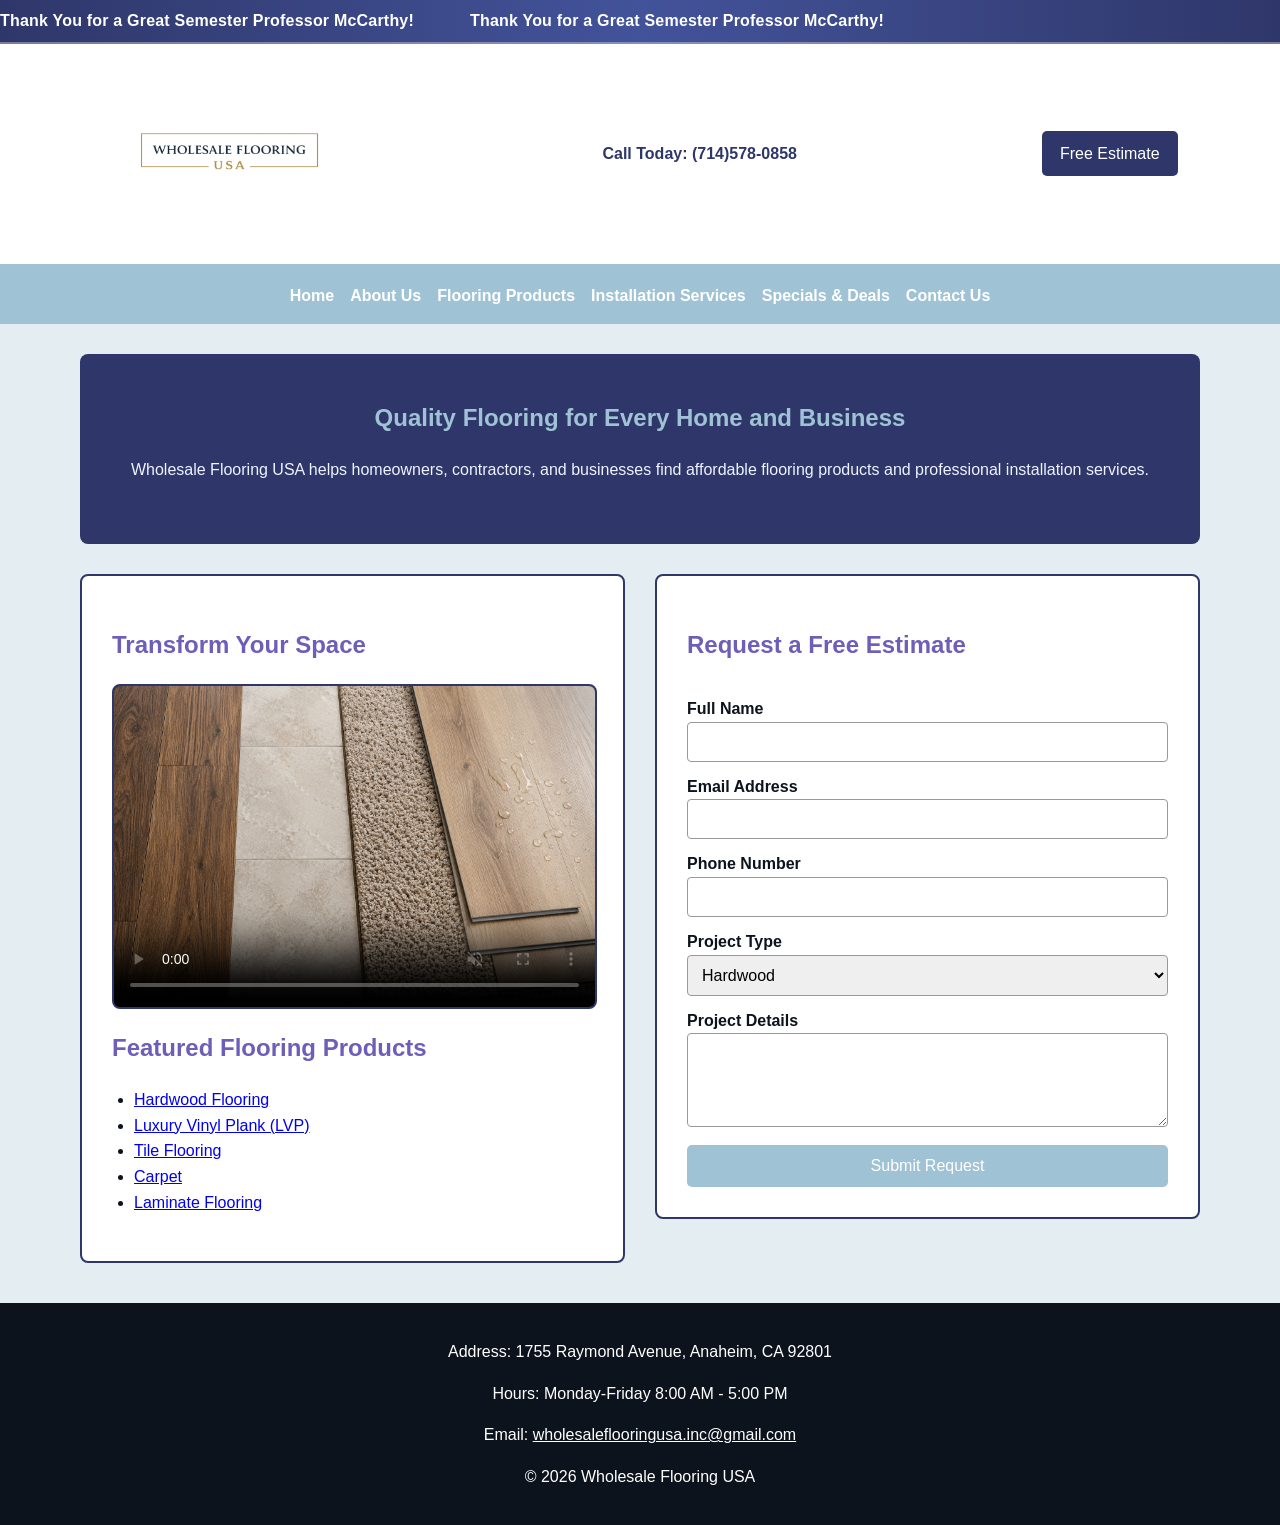
<file: index.html>
<!DOCTYPE html>
<html lang="en">
<head>
    <meta charset="UTF-8">
    <meta name="description" content="Wholesale Flooring USA offers flooring products, installation services, and free estimates for residential and commercial customers.">
    <meta name="keywords" content="flooring, hardwood, luxury vinyl plank, carpet, tile, laminate, installation">
    <meta name="author" content="Zach Spiering">
    <meta name="viewport" content="width=device-width, initial-scale=1.0">
    <title>Wholesale Flooring USA</title>
    <script async src="https://www.googletagmanager.com/gtag/js?id=G-EL226ZD6WD"></script>
    <script>
        window.dataLayer = window.dataLayer || [];
        function gtag() { dataLayer.push(arguments); }
        gtag("js", new Date());
        gtag("config", "G-EL226ZD6WD");
    </script>
    <link rel="stylesheet" href="styles.css">
</head>

<body>
    <div class="announcement-carousel" aria-label="Semester thank-you message">
        <div class="announcement-track">
            <span>Thank You for a Great Semester Professor McCarthy!</span>
            <span aria-hidden="true">Thank You for a Great Semester Professor McCarthy!</span>
        </div>
    </div>

    <header>
        <a href="index.html" class="logo-link" aria-label="Wholesale Flooring USA Home">
            <img src="logo.png" alt="Wholesale Flooring USA logo" class="logo-img">
        </a>
        <p class="phone">Call Today: (714)578-0858</p>
        <a href="#estimate" class="button">Free Estimate</a>
    </header>

    <nav>
        <div class="nav-inner">
            <button class="nav-toggle" type="button" aria-expanded="false" aria-label="Toggle navigation menu">Menu</button>
            <div class="nav-links">
                <a href="index.html">Home</a>
                <a href="about-us.html">About Us</a>
                <a href="featured-flooring-products.html">Flooring Products</a>
                <a href="installation-services.html">Installation Services</a>
                <a href="#">Specials & Deals</a>
                <a href="#estimate">Contact Us</a>
            </div>
        </div>
    </nav>

    <main>
        <section class="hero">
            <h1>Quality Flooring for Every Home and Business</h1>
            <p>Wholesale Flooring USA helps homeowners, contractors, and businesses find affordable flooring products and professional installation services.</p>
        </section>

        <section class="content-grid">
            <div class="card">
                <h2>Transform Your Space</h2>
                <video class="promo-video" controls autoplay muted loop playsinline preload="metadata" poster="products-categories.png">
                    <source src="flooring-showcase-browser.mp4" type="video/mp4">
                    Your browser does not support the video tag.
                </video>
                <h2>Featured Flooring Products</h2>
                <ul>
                    <li><a href="featured-flooring-products.html#hardwood-flooring">Hardwood Flooring</a></li>
                    <li><a href="featured-flooring-products.html#luxury-vinyl-plank">Luxury Vinyl Plank (LVP)</a></li>
                    <li><a href="featured-flooring-products.html#tile-flooring">Tile Flooring</a></li>
                    <li><a href="featured-flooring-products.html#carpet-flooring">Carpet</a></li>
                    <li><a href="featured-flooring-products.html#laminate-flooring">Laminate Flooring</a></li>
                </ul>
            </div>

            <div class="card" id="estimate">
                <h2>Request a Free Estimate</h2>
                <form action="#" method="post">
                    <label for="name">Full Name</label>
                    <input type="text" id="name" name="name" required>

                    <label for="email">Email Address</label>
                    <input type="email" id="email" name="email" required>

                    <label for="phone">Phone Number</label>
                    <input type="tel" id="phone" name="phone">

                    <label for="project">Project Type</label>
                    <select id="project" name="project">
                        <option>Hardwood</option>
                        <option>Luxury Vinyl Plank</option>
                        <option>Tile</option>
                        <option>Carpet</option>
                        <option>Laminate</option>
                        <option>Installation Services</option>
                    </select>

                    <label for="details">Project Details</label>
                    <textarea id="details" name="details" rows="4"></textarea>

                    <button type="submit">Submit Request</button>
                </form>
            </div>
        </section>
    </main>

    <footer>
        <p>Address: 1755 Raymond Avenue, Anaheim, CA 92801</p>
        <p>Hours: Monday-Friday 8:00 AM - 5:00 PM</p>
        <p>Email: <a href="mailto:wholesaleflooringusa.inc@gmail.com">wholesaleflooringusa.inc@gmail.com</a></p>
        <p>&copy; 2026 Wholesale Flooring USA</p>
    </footer>
    <script src="script.js"></script>
</body>
</html>
</file>
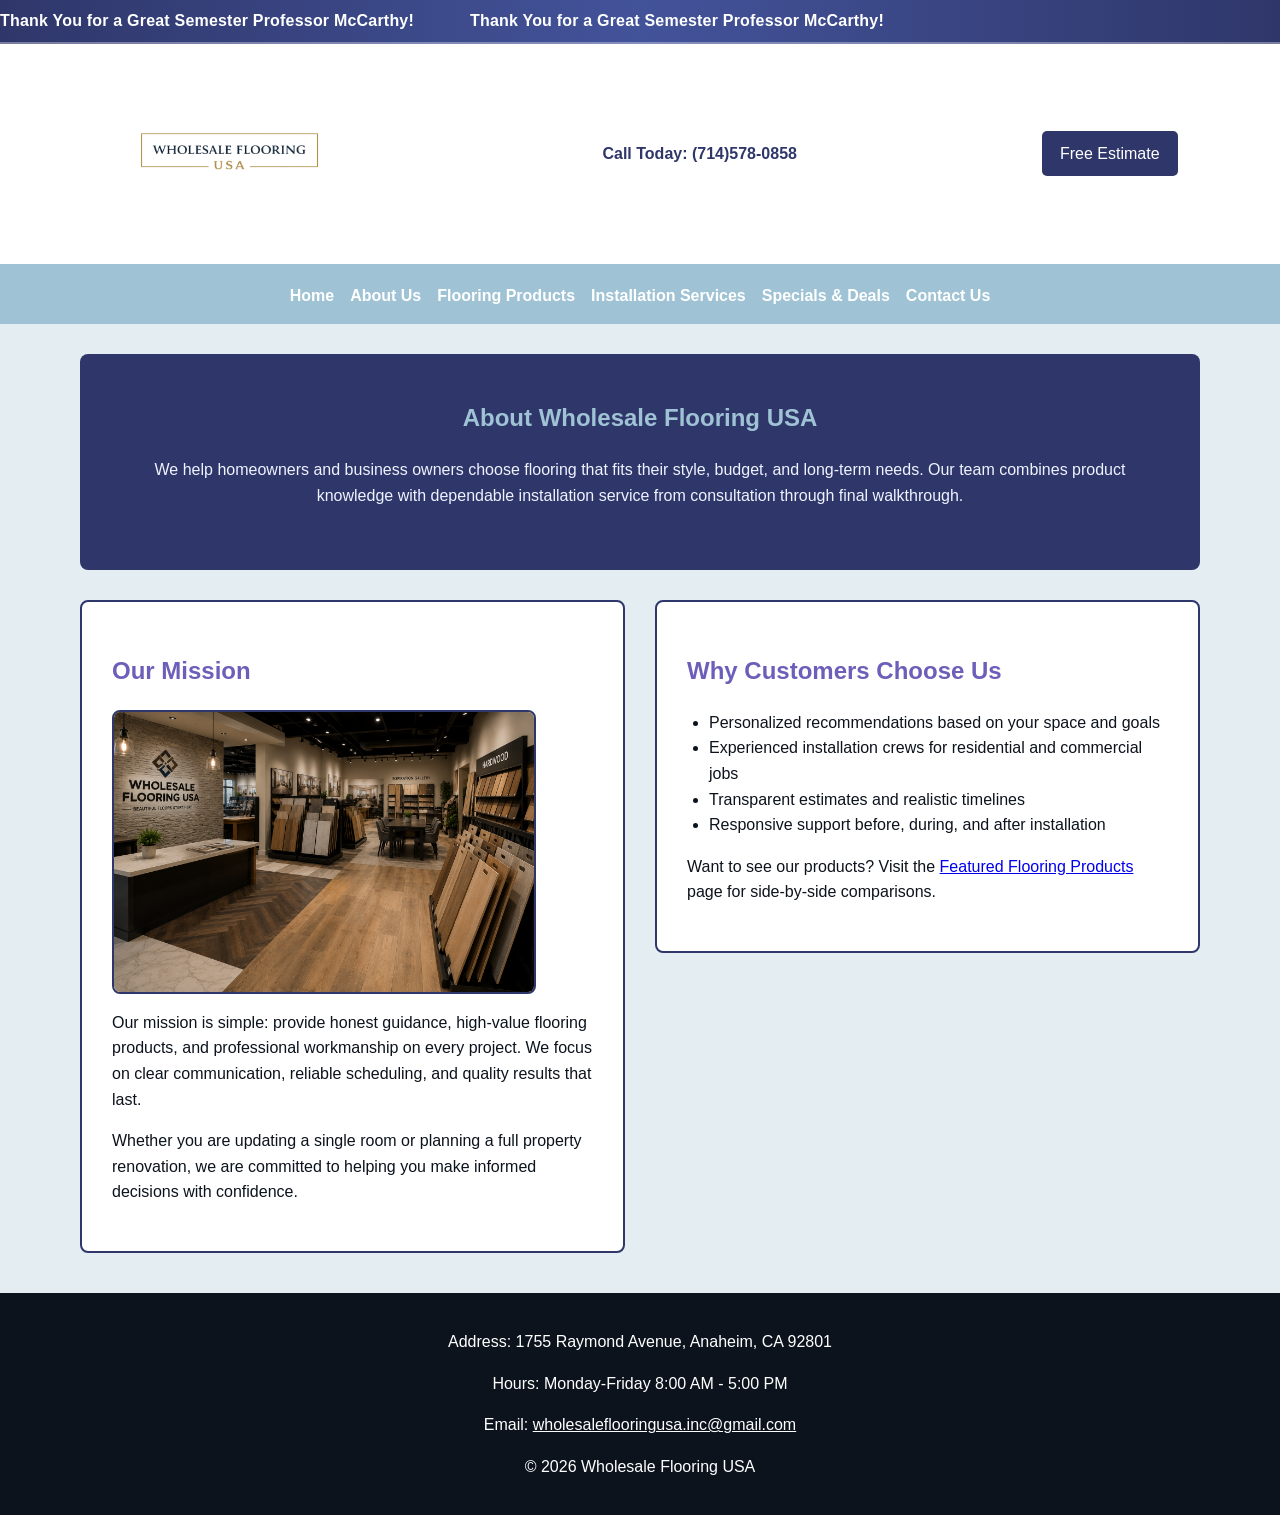
<file: about-us.html>
<!DOCTYPE html>
<html lang="en">
<head>
    <meta charset="UTF-8">
    <meta name="description" content="Learn about Wholesale Flooring USA, our mission, our service values, and why customers trust our team for residential and commercial flooring projects.">
    <meta name="keywords" content="about wholesale flooring usa, flooring company, flooring experts, customer service, local flooring team">
    <meta name="author" content="Zach Spiering">
    <meta name="viewport" content="width=device-width, initial-scale=1.0">
    <title>About Us | Wholesale Flooring USA</title>
    <script async src="https://www.googletagmanager.com/gtag/js?id=G-EL226ZD6WD"></script>
    <script>
        window.dataLayer = window.dataLayer || [];
        function gtag() { dataLayer.push(arguments); }
        gtag("js", new Date());
        gtag("config", "G-EL226ZD6WD");
    </script>
    <link rel="stylesheet" href="styles.css">
</head>
<body>
    <div class="announcement-carousel" aria-label="Semester thank-you message">
        <div class="announcement-track">
            <span>Thank You for a Great Semester Professor McCarthy!</span>
            <span aria-hidden="true">Thank You for a Great Semester Professor McCarthy!</span>
        </div>
    </div>

    <header>
        <a href="index.html" class="logo-link" aria-label="Wholesale Flooring USA Home">
            <img src="logo.png" alt="Wholesale Flooring USA logo" class="logo-img">
        </a>
        <p class="phone">Call Today: (714)578-0858</p>
        <a href="index.html#estimate" class="button">Free Estimate</a>
    </header>

    <nav>
        <div class="nav-inner">
            <button class="nav-toggle" type="button" aria-expanded="false" aria-label="Toggle navigation menu">Menu</button>
            <div class="nav-links">
                <a href="index.html">Home</a>
                <a href="about-us.html">About Us</a>
                <a href="featured-flooring-products.html">Flooring Products</a>
                <a href="installation-services.html">Installation Services</a>
                <a href="#">Specials & Deals</a>
                <a href="index.html#estimate">Contact Us</a>
            </div>
        </div>
    </nav>

    <main>
        <section class="hero">
            <h1>About Wholesale Flooring USA</h1>
            <p>We help homeowners and business owners choose flooring that fits their style, budget, and long-term needs. Our team combines product knowledge with dependable installation service from consultation through final walkthrough.</p>
        </section>

        <section class="content-grid">
            <article class="card">
                <h2>Our Mission</h2>
                <img src="about-showroom.png" alt="Wholesale Flooring USA showroom and product display" class="service-photo">
                <p>Our mission is simple: provide honest guidance, high-value flooring products, and professional workmanship on every project. We focus on clear communication, reliable scheduling, and quality results that last.</p>
                <p>Whether you are updating a single room or planning a full property renovation, we are committed to helping you make informed decisions with confidence.</p>
            </article>

            <article class="card">
                <h2>Why Customers Choose Us</h2>
                <ul>
                    <li>Personalized recommendations based on your space and goals</li>
                    <li>Experienced installation crews for residential and commercial jobs</li>
                    <li>Transparent estimates and realistic timelines</li>
                    <li>Responsive support before, during, and after installation</li>
                </ul>
                <p>Want to see our products? Visit the <a href="featured-flooring-products.html">Featured Flooring Products</a> page for side-by-side comparisons.</p>
            </article>
        </section>
    </main>

    <footer>
        <p>Address: 1755 Raymond Avenue, Anaheim, CA 92801</p>
        <p>Hours: Monday-Friday 8:00 AM - 5:00 PM</p>
        <p>Email: <a href="mailto:wholesaleflooringusa.inc@gmail.com">wholesaleflooringusa.inc@gmail.com</a></p>
        <p>&copy; 2026 Wholesale Flooring USA</p>
    </footer>
    <script src="script.js"></script>
</body>
</html>
</file>
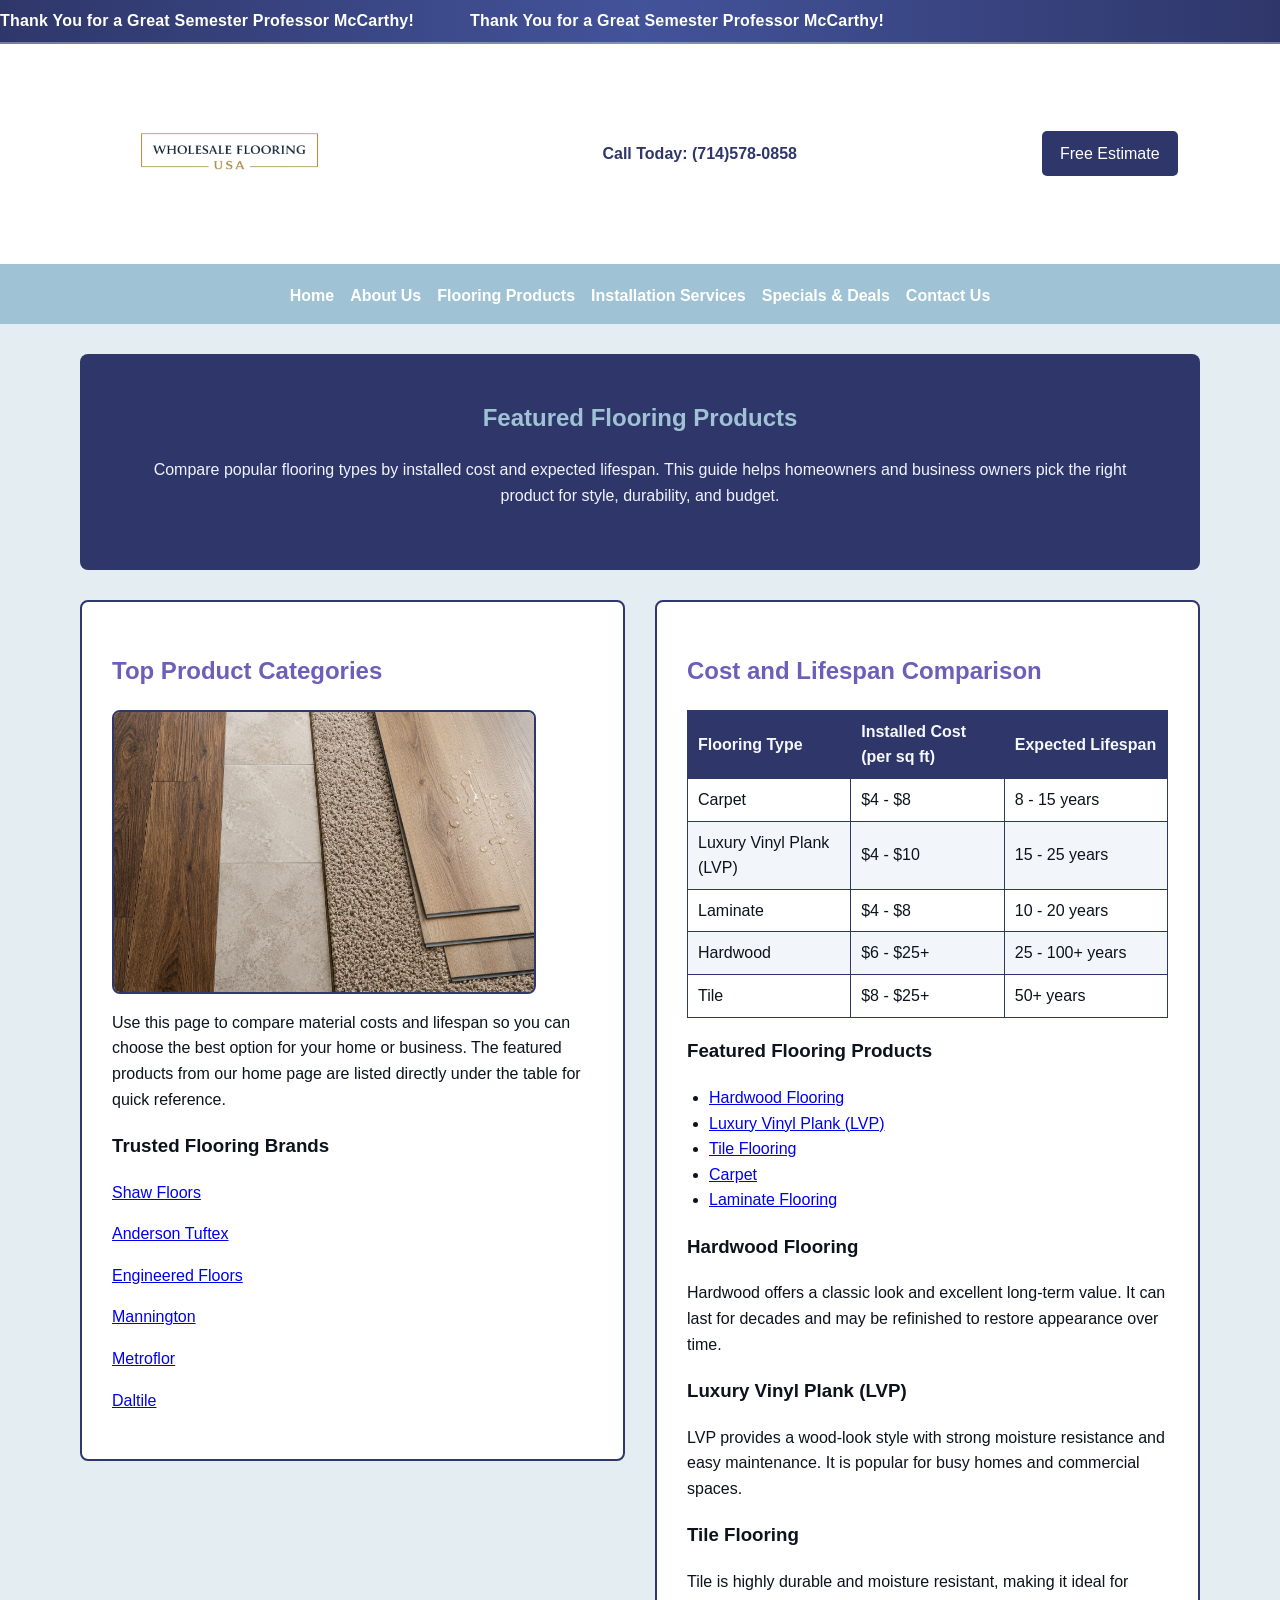
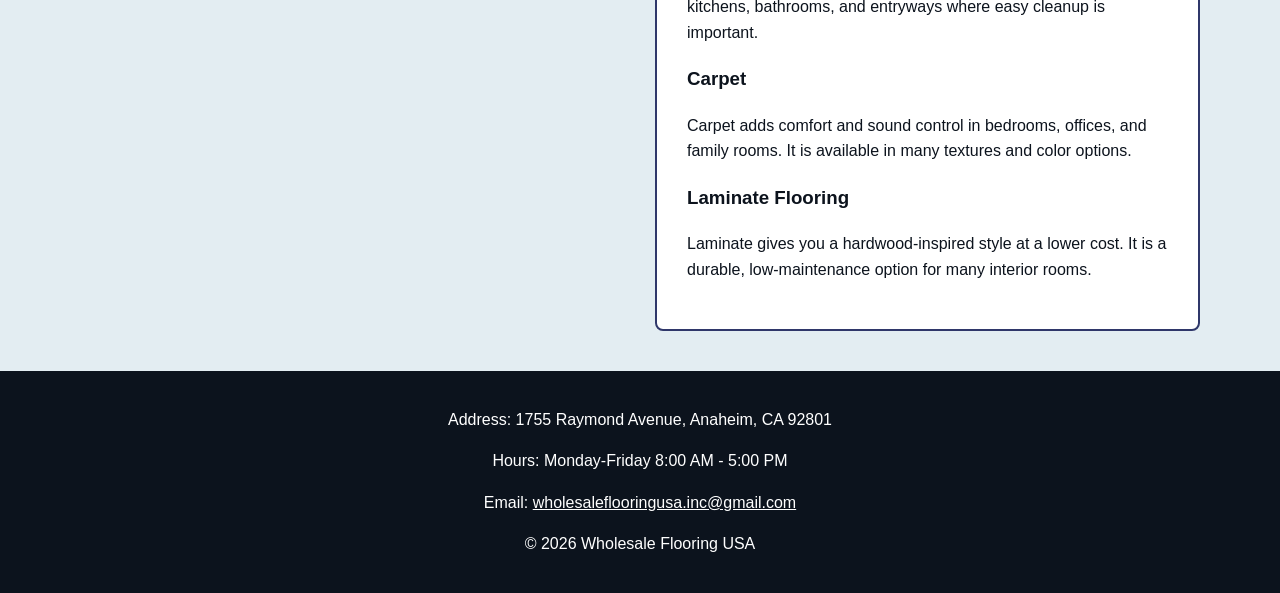
<file: featured-flooring-products.html>
<!DOCTYPE html>
<html lang="en">
<head>
    <meta charset="UTF-8">
    <meta name="description" content="Explore featured flooring products from Wholesale Flooring USA, including cost ranges and expected lifespan to help you compare options.">
    <meta name="keywords" content="featured flooring products, carpet, luxury vinyl plank, laminate, hardwood, tile, flooring cost">
    <meta name="author" content="Zach Spiering">
    <meta name="viewport" content="width=device-width, initial-scale=1.0">
    <title>Featured Flooring Products | Wholesale Flooring USA</title>
    <script async src="https://www.googletagmanager.com/gtag/js?id=G-EL226ZD6WD"></script>
    <script>
        window.dataLayer = window.dataLayer || [];
        function gtag() { dataLayer.push(arguments); }
        gtag("js", new Date());
        gtag("config", "G-EL226ZD6WD");
    </script>
    <link rel="stylesheet" href="styles.css">
</head>
<body>
    <div class="announcement-carousel" aria-label="Semester thank-you message">
        <div class="announcement-track">
            <span>Thank You for a Great Semester Professor McCarthy!</span>
            <span aria-hidden="true">Thank You for a Great Semester Professor McCarthy!</span>
        </div>
    </div>

    <header>
        <a href="index.html" class="logo-link" aria-label="Wholesale Flooring USA Home">
            <img src="logo.png" alt="Wholesale Flooring USA logo" class="logo-img">
        </a>
        <p class="phone">Call Today: (714)578-0858</p>
        <a href="index.html#estimate" class="button">Free Estimate</a>
    </header>

    <nav>
        <div class="nav-inner">
            <button class="nav-toggle" type="button" aria-expanded="false" aria-label="Toggle navigation menu">Menu</button>
            <div class="nav-links">
                <a href="index.html">Home</a>
                <a href="about-us.html">About Us</a>
                <a href="featured-flooring-products.html">Flooring Products</a>
                <a href="installation-services.html">Installation Services</a>
                <a href="#">Specials & Deals</a>
                <a href="index.html#estimate">Contact Us</a>
            </div>
        </div>
    </nav>

    <main>
        <section class="hero">
            <h1>Featured Flooring Products</h1>
            <p>Compare popular flooring types by installed cost and expected lifespan. This guide helps homeowners and business owners pick the right product for style, durability, and budget.</p>
        </section>

        <section class="content-grid">
            <article class="card">
                <h2>Top Product Categories</h2>
                <img src="products-categories.png" alt="Examples of hardwood, tile, carpet, and luxury vinyl flooring materials" class="service-photo">
                <p>Use this page to compare material costs and lifespan so you can choose the best option for your home or business. The featured products from our home page are listed directly under the table for quick reference.</p>
                <h3>Trusted Flooring Brands</h3>
                <p><a href="https://shawfloors.com/en-us/flooring-overview-comparison" target="_blank" rel="noopener noreferrer">Shaw Floors</a></p>
                <p><a href="https://andersontuftex.com/en-us?srsltid=AfmBOoq0TxJzNm-IGZWJC7ko_UKh_9DlJBvERoxDBWYHF8fJM1deaKU5" target="_blank" rel="noopener noreferrer">Anderson Tuftex</a></p>
                <p><a href="https://www.engineeredfloors.com/products/carpet/" target="_blank" rel="noopener noreferrer">Engineered Floors</a></p>
                <p><a href="https://www.mannington.com/home" target="_blank" rel="noopener noreferrer">Mannington</a></p>
                <p><a href="https://www.metroflor.com/collections/all" target="_blank" rel="noopener noreferrer">Metroflor</a></p>
                <p><a href="https://www.daltile.com/" target="_blank" rel="noopener noreferrer">Daltile</a></p>
            </article>

            <article class="card">
                <h2>Cost and Lifespan Comparison</h2>
                <div class="table-wrap">
                    <table class="pricing-table">
                        <thead>
                            <tr>
                                <th>Flooring Type</th>
                                <th>Installed Cost<br>(per sq ft)</th>
                                <th>Expected Lifespan</th>
                            </tr>
                        </thead>
                        <tbody>
                            <tr>
                                <td>Carpet</td>
                                <td>$4 - $8</td>
                                <td>8 - 15 years</td>
                            </tr>
                            <tr>
                                <td>Luxury Vinyl Plank (LVP)</td>
                                <td>$4 - $10</td>
                                <td>15 - 25 years</td>
                            </tr>
                            <tr>
                                <td>Laminate</td>
                                <td>$4 - $8</td>
                                <td>10 - 20 years</td>
                            </tr>
                            <tr>
                                <td>Hardwood</td>
                                <td>$6 - $25+</td>
                                <td>25 - 100+ years</td>
                            </tr>
                            <tr>
                                <td>Tile</td>
                                <td>$8 - $25+</td>
                                <td>50+ years</td>
                            </tr>
                        </tbody>
                    </table>
                </div>
                <h3>Featured Flooring Products</h3>
                <ul>
                    <li><a href="#hardwood-flooring">Hardwood Flooring</a></li>
                    <li><a href="#luxury-vinyl-plank">Luxury Vinyl Plank (LVP)</a></li>
                    <li><a href="#tile-flooring">Tile Flooring</a></li>
                    <li><a href="#carpet-flooring">Carpet</a></li>
                    <li><a href="#laminate-flooring">Laminate Flooring</a></li>
                </ul>

                <h3 id="hardwood-flooring">Hardwood Flooring</h3>
                <p>Hardwood offers a classic look and excellent long-term value. It can last for decades and may be refinished to restore appearance over time.</p>

                <h3 id="luxury-vinyl-plank">Luxury Vinyl Plank (LVP)</h3>
                <p>LVP provides a wood-look style with strong moisture resistance and easy maintenance. It is popular for busy homes and commercial spaces.</p>

                <h3 id="tile-flooring">Tile Flooring</h3>
                <p>Tile is highly durable and moisture resistant, making it ideal for kitchens, bathrooms, and entryways where easy cleanup is important.</p>

                <h3 id="carpet-flooring">Carpet</h3>
                <p>Carpet adds comfort and sound control in bedrooms, offices, and family rooms. It is available in many textures and color options.</p>

                <h3 id="laminate-flooring">Laminate Flooring</h3>
                <p>Laminate gives you a hardwood-inspired style at a lower cost. It is a durable, low-maintenance option for many interior rooms.</p>
            </article>
        </section>
    </main>

    <footer>
        <p>Address: 1755 Raymond Avenue, Anaheim, CA 92801</p>
        <p>Hours: Monday-Friday 8:00 AM - 5:00 PM</p>
        <p>Email: <a href="mailto:wholesaleflooringusa.inc@gmail.com">wholesaleflooringusa.inc@gmail.com</a></p>
        <p>&copy; 2026 Wholesale Flooring USA</p>
    </footer>
    <script src="script.js"></script>
</body>
</html>
</file>
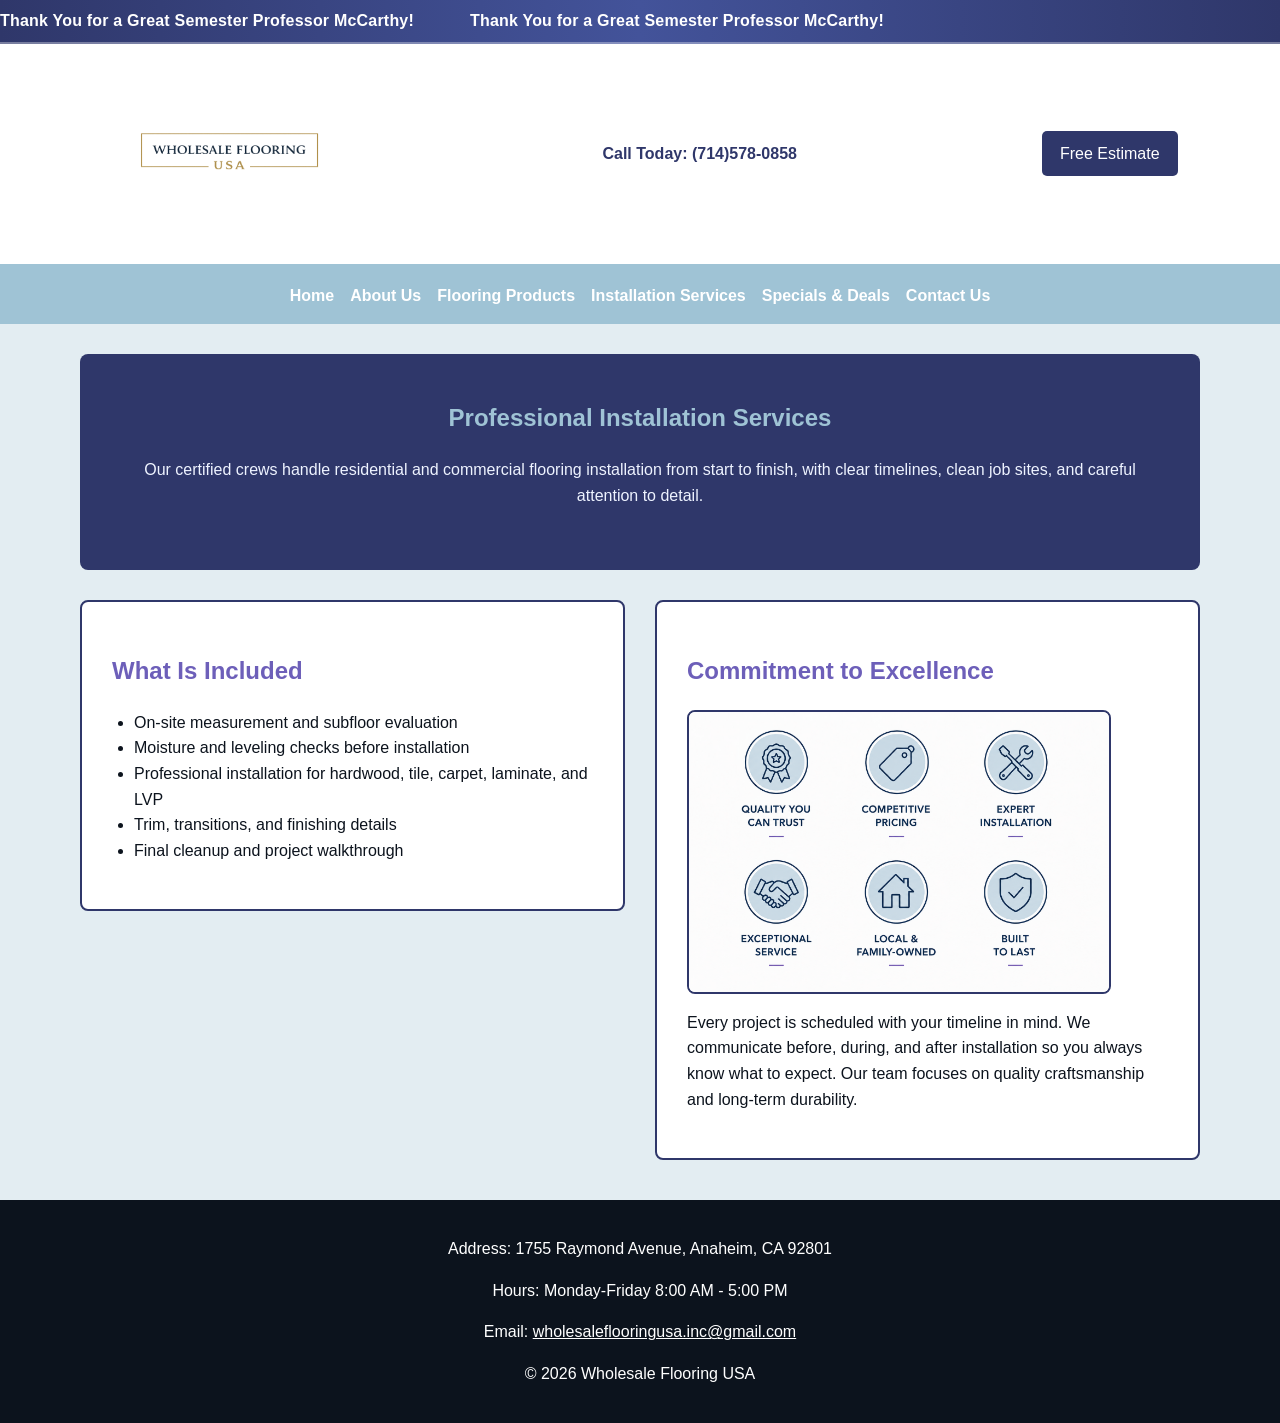
<file: installation-services.html>
<!DOCTYPE html>
<html lang="en">
<head>
    <meta charset="UTF-8">
    <meta name="description" content="Learn about Wholesale Flooring USA installation services for homes and businesses, including prep work, timeline planning, and cleanup.">
    <meta name="keywords" content="flooring installation, professional installers, hardwood installation, tile installation, carpet installation">
    <meta name="author" content="Zach Spiering">
    <meta name="viewport" content="width=device-width, initial-scale=1.0">
    <title>Installation Services | Wholesale Flooring USA</title>
    <script async src="https://www.googletagmanager.com/gtag/js?id=G-EL226ZD6WD"></script>
    <script>
        window.dataLayer = window.dataLayer || [];
        function gtag() { dataLayer.push(arguments); }
        gtag("js", new Date());
        gtag("config", "G-EL226ZD6WD");
    </script>
    <link rel="stylesheet" href="styles.css">
</head>
<body>
    <div class="announcement-carousel" aria-label="Semester thank-you message">
        <div class="announcement-track">
            <span>Thank You for a Great Semester Professor McCarthy!</span>
            <span aria-hidden="true">Thank You for a Great Semester Professor McCarthy!</span>
        </div>
    </div>

    <header>
        <a href="index.html" class="logo-link" aria-label="Wholesale Flooring USA Home">
            <img src="logo.png" alt="Wholesale Flooring USA logo" class="logo-img">
        </a>
        <p class="phone">Call Today: (714)578-0858</p>
        <a href="index.html#estimate" class="button">Free Estimate</a>
    </header>

    <nav>
        <div class="nav-inner">
            <button class="nav-toggle" type="button" aria-expanded="false" aria-label="Toggle navigation menu">Menu</button>
            <div class="nav-links">
                <a href="index.html">Home</a>
                <a href="about-us.html">About Us</a>
                <a href="featured-flooring-products.html">Flooring Products</a>
                <a href="installation-services.html">Installation Services</a>
                <a href="#">Specials & Deals</a>
                <a href="index.html#estimate">Contact Us</a>
            </div>
        </div>
    </nav>

    <main>
        <section class="hero">
            <h1>Professional Installation Services</h1>
            <p>Our certified crews handle residential and commercial flooring installation from start to finish, with clear timelines, clean job sites, and careful attention to detail.</p>
        </section>

        <section class="content-grid">
            <article class="card">
                <h2>What Is Included</h2>
                <ul>
                    <li>On-site measurement and subfloor evaluation</li>
                    <li>Moisture and leveling checks before installation</li>
                    <li>Professional installation for hardwood, tile, carpet, laminate, and LVP</li>
                    <li>Trim, transitions, and finishing details</li>
                    <li>Final cleanup and project walkthrough</li>
                </ul>
            </article>

            <article class="card">
                <h2>Commitment to Excellence</h2>
                <img src="why-choose-us.png" alt="Key reasons customers choose Wholesale Flooring USA" class="service-photo">
                <p>Every project is scheduled with your timeline in mind. We communicate before, during, and after installation so you always know what to expect. Our team focuses on quality craftsmanship and long-term durability.</p>
            </article>
        </section>
    </main>

    <footer>
        <p>Address: 1755 Raymond Avenue, Anaheim, CA 92801</p>
        <p>Hours: Monday-Friday 8:00 AM - 5:00 PM</p>
        <p>Email: <a href="mailto:wholesaleflooringusa.inc@gmail.com">wholesaleflooringusa.inc@gmail.com</a></p>
        <p>&copy; 2026 Wholesale Flooring USA</p>
    </footer>
    <script src="script.js"></script>
</body>
</html>
</file>
<file: styles.css>
:root {
    --text: #0c131d;
    --background: #e3edf2;
    --primary: #9fc3d5;
    --secondary: #2f376a;
    --accent: #6d5fb9;
}

body {
    margin: 0;
    font-family: Arial, Helvetica, sans-serif;
    background-color: var(--background);
    color: var(--text);
    line-height: 1.6;
}

.announcement-carousel {
    background: linear-gradient(90deg, #2f376a, #43539a, #2f376a);
    color: #ffffff;
    border-bottom: 2px solid rgba(255, 255, 255, 0.35);
    overflow: hidden;
    white-space: nowrap;
}

.announcement-track {
    display: flex;
    align-items: center;
    gap: 56px;
    width: max-content;
    padding: 8px 0;
    font-weight: bold;
    letter-spacing: 0.2px;
    will-change: transform;
    animation: announcement-slide 20s linear infinite;
}

.announcement-track span {
    display: inline-block;
}

@keyframes announcement-slide {
    from {
        transform: translateX(0);
    }
    to {
        transform: translateX(calc(-50% - 28px));
    }
}

header {
    display: flex;
    justify-content: space-between;
    align-items: center;
    padding: 25px 8%;
    background-color: white;
    border-bottom: 3px solid var(--primary);
}

.logo {
    font-size: 1.6rem;
    font-weight: bold;
    color: var(--primary);
}

.logo-link {
    display: inline-flex;
    align-items: center;
    text-decoration: none;
}

.logo-img {
    display: block;
    width: auto;
    height: 170px;
    max-width: min(62vw, 620px);
    object-fit: contain;
}

.phone {
    font-weight: bold;
    color: var(--secondary);
}

.button {
    background-color: var(--secondary);
    color: white;
    padding: 10px 18px;
    text-decoration: none;
    border-radius: 5px;
}

nav {
    background-color: var(--primary);
    padding: 12px 6%;
}

.nav-inner {
    width: min(1120px, 100%);
    margin: 0 auto;
    display: flex;
    align-items: center;
    justify-content: center;
    gap: 12px;
}

.nav-toggle {
    display: none;
    border: 2px solid rgba(255, 255, 255, 0.75);
    background: rgba(255, 255, 255, 0.14);
    color: white;
    border-radius: 6px;
    padding: 8px 12px;
    font-size: 1rem;
    font-weight: bold;
    line-height: 1;
    cursor: pointer;
}

.nav-links {
    display: flex;
    flex-wrap: wrap;
    justify-content: center;
    gap: 10px 16px;
}

.nav-links a {
    color: white;
    text-decoration: none;
    font-weight: bold;
    padding: 4px 0;
}

.nav-links a:hover {
    text-decoration: underline;
}

main {
    width: min(1120px, 88%);
    margin: 30px auto;
}

.hero {
    background-color: var(--secondary);
    padding: 45px;
    text-align: center;
    border-radius: 8px;
}

.hero h1 {
    margin-top: 0;
    color: var(--primary);
}

.hero p {
    color: #eef3ff;
}

.content-grid {
    display: grid;
    grid-template-columns: 1fr 1fr;
    gap: 30px;
    margin-top: 30px;
    align-items: start;
}

.products-grid {
    grid-template-columns: 1fr 2fr;
}

.card {
    background-color: white;
    padding: 30px;
    border: 2px solid var(--secondary);
    border-radius: 8px;
}

.card h2 {
    color: var(--accent);
}

.service-photo {
    width: 100%;
    max-width: 420px;
    height: auto;
    display: block;
    margin: 10px 0 16px;
    border: 2px solid var(--secondary);
    border-radius: 8px;
    background: #fff;
}

.promo-video {
    width: 100%;
    max-width: 100%;
    display: block;
    margin: 10px 0 18px;
    border: 2px solid var(--secondary);
    border-radius: 8px;
    background: #000;
}

.table-wrap {
    overflow-x: auto;
}

.pricing-table {
    width: 100%;
    border-collapse: collapse;
    min-width: 460px;
}

.pricing-table th,
.pricing-table td {
    border: 1px solid var(--secondary);
    padding: 8px 10px;
    text-align: left;
}

.pricing-table th:nth-child(1),
.pricing-table td:nth-child(1),
.pricing-table th:nth-child(3),
.pricing-table td:nth-child(3) {
    width: 34%;
}

.pricing-table th:nth-child(2),
.pricing-table td:nth-child(2) {
    width: 32%;
}

.pricing-table th {
    background-color: var(--secondary);
    color: #f5f8ff;
}

.pricing-table tr:nth-child(even) {
    background-color: #f2f6fb;
}

ul {
    padding-left: 22px;
}

form {
    display: flex;
    flex-direction: column;
}

label {
    margin-top: 12px;
    font-weight: bold;
}

input,
select,
textarea {
    width: 100%;
    box-sizing: border-box;
    padding: 10px;
    border: 1px solid #999;
    border-radius: 4px;
    font-size: 1rem;
}

button {
    margin-top: 18px;
    padding: 12px;
    background-color: var(--primary);
    color: white;
    border: none;
    border-radius: 5px;
    font-size: 1rem;
    cursor: pointer;
}

button:hover {
    background-color: var(--accent);
}

footer {
    background-color: var(--text);
    color: white;
    text-align: center;
    padding: 20px;
    margin-top: 40px;
}

footer a {
    color: white;
}

@media (max-width: 760px) {
    header {
        flex-wrap: wrap;
        gap: 8px;
        justify-content: center;
        padding: 14px 4%;
        text-align: center;
    }

    .logo-img {
        height: 120px;
        max-width: 80vw;
    }

    .phone {
        width: 100%;
        margin: 0;
    }

    .button {
        width: min(100%, 320px);
        text-align: center;
        padding: 12px 18px;
        box-sizing: border-box;
    }

    nav {
        padding: 10px 4%;
    }

    .nav-inner {
        width: 100%;
        flex-direction: column;
        align-items: stretch;
        gap: 10px;
    }

    .nav-toggle {
        display: inline-flex;
        align-items: center;
        justify-content: center;
        align-self: flex-end;
        min-height: 42px;
    }

    .nav-links {
        display: none;
        width: 100%;
        flex-direction: column;
        gap: 8px;
    }

    .nav-links.open {
        display: flex;
    }

    .nav-links a {
        display: block;
        line-height: 1.35;
        padding: 10px 12px;
        border-radius: 6px;
        text-align: center;
        background: rgba(255, 255, 255, 0.14);
    }

    main {
        width: 92%;
        margin: 20px auto;
    }

    .hero {
        padding: 20px 14px;
    }

    .hero h1 {
        margin-bottom: 8px;
        line-height: 1.2;
    }

    .hero p {
        margin-bottom: 0;
    }

    .content-grid,
    .products-grid {
        grid-template-columns: 1fr;
        gap: 18px;
    }

    .card {
        padding: 22px;
    }

    footer {
        padding: 18px 14px;
    }
}

@media (min-width: 761px) and (max-width: 1024px) {
    header {
        padding: 16px 5%;
    }

    .logo-img {
        height: 140px;
        max-width: 56vw;
    }

    nav {
        padding: 10px 4%;
    }

    .nav-inner {
        gap: 10px;
    }

    .nav-links {
        gap: 8px 14px;
    }

    main {
        width: 92%;
        margin: 24px auto;
    }

    .hero {
        padding: 28px 22px;
    }

    .content-grid {
        gap: 22px;
    }

    .products-grid {
        grid-template-columns: 1fr;
    }
}

@media (max-width: 430px) {
    .announcement-track {
        gap: 34px;
        font-size: 0.92rem;
        padding: 7px 0;
    }

    .logo-img {
        height: 105px;
    }

    .nav-links a {
        font-size: 0.95rem;
    }

    .hero h1 {
        font-size: 1.55rem;
        line-height: 1.2;
    }

    .card {
        padding: 18px;
    }
}
</file>
